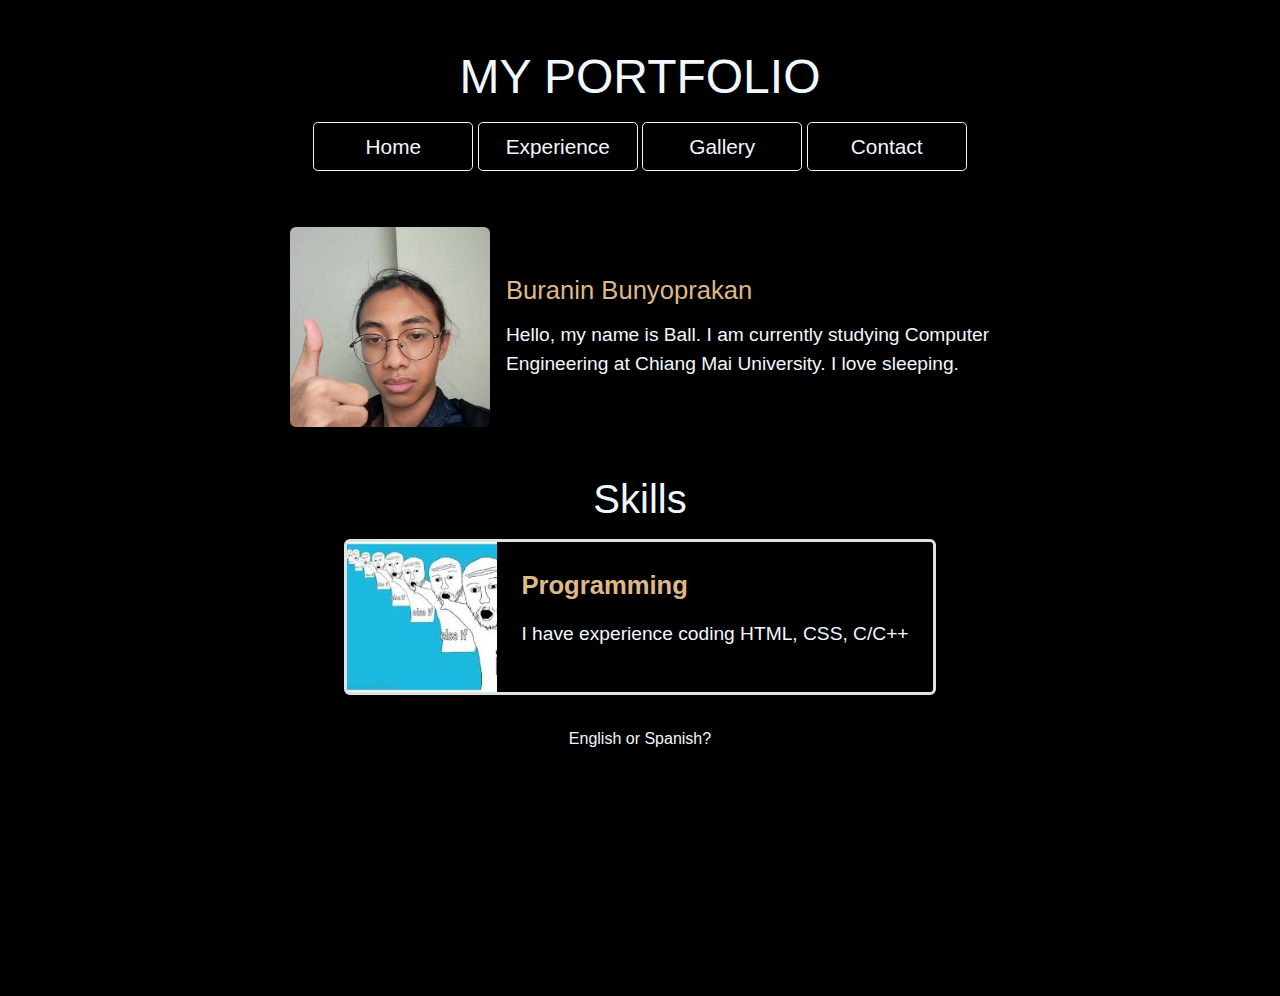
<file: index.html>
<!DOCTYPE html>
<html lang="en">
<head>
    <meta charset="UTF-8" />
    <meta name="viewport" content="width=device-width, initial-scale=1.0" />
    <title>My Portfolio</title>
    <link href="https://cdn.jsdelivr.net/npm/bootstrap@5.3.3/dist/css/bootstrap.min.css" rel="stylesheet" integrity="sha384-QWTKZyjpPEjISv5WaRU9OFeRpok6YctnYmDr5pNlyT2bRjXh0JMhjY6hW+ALEwIH" crossorigin="anonymous">
    <link rel="stylesheet" href="./css/style.css">
    <link rel="stylesheet" href="./images/">
</head>
<body class="backgroundWeb my-5">
    <div class="container text-center gap-3">
        <h1 class="head">My Portfolio</h1>
        <div>
          <a class="btn" id="home" href="index.html">Home</a>
          <a class="btn" id="experience" href="Ecperience.html">Experience</a>
          <a class="btn" id="gallery" href="Gallery.html">Gallery</a>
          <a class="btn" id="contact" href="Contact.html">Contact</a>
        </div>
    </div>

    <div class="d-flex justify-content-center align-items-center mx-auto gap-3 my-5 transitionInSecond " style="max-width: 700px">
      <div>
        <img src="./images/pfp.jpg" class="rounded" width="200" height="200" style="object-fit: cover">
      </div>
      <div class="">
        <div class="display-5 mb-3 texth">Buranin Bunyoprakan</div>
        <div class="textp">
          Hello, my name is Ball. I am currently studying Computer Engineering at Chiang Mai University. I love sleeping.
        </div>
      </div>
    </div>

    <div>
      <h1 class="text-center transitionInFirst">Skills</h1>
      <div style="max-width: 700px " class="mx-auto px-3 d-flex justify-content-center align-items-center mx-auto gap-3 my-3 transitionInSecond">
          <div class="d-flex border border-3 mb-3 shadow-sm rounded" >
              <div class="my-rounded-left">
                  <img src="./images/iff.jpg" width="150px" height="150px" style="object-fit: cover" class="my-rounded-left d-none d-sm-block">
              </div>
              <div class="p-4">
                  <p class="fw-semibold texth">Programming</p>
                  <span class="textp">
                      I have experience coding HTML, CSS, C/C++
                  </span>
              </div>
          </div>
      </div>
  </div>
  <div class="end text-center mt-auto">English or Spanish?</div>
</body>
</html>
</file>
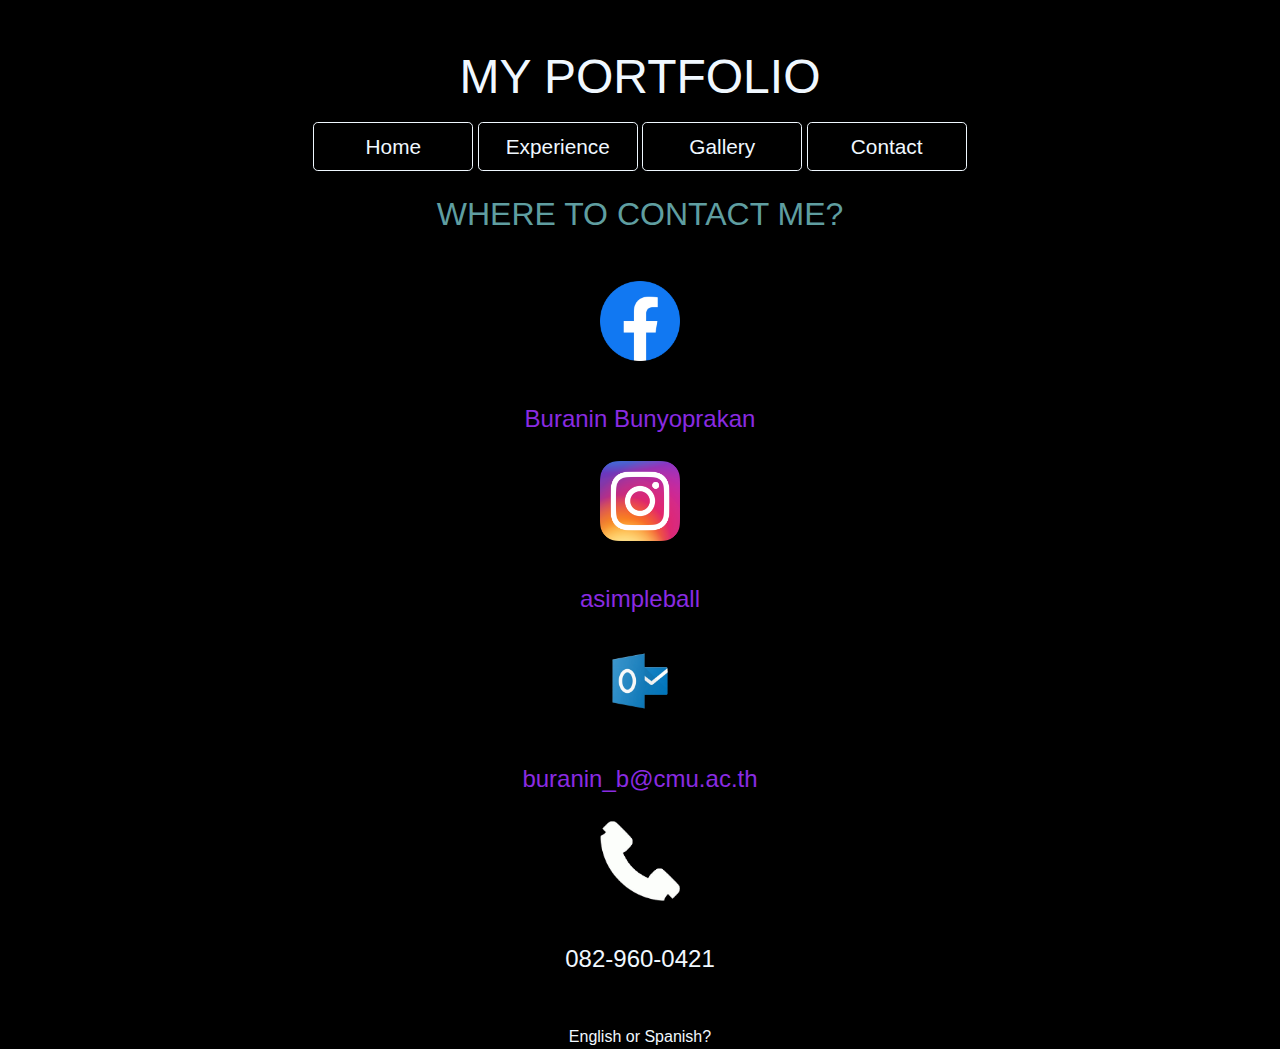
<file: Contact.html>
<!DOCTYPE html>
<html lang="en">
<head>
    <meta charset="UTF-8">
    <meta name="viewport" content="width=device-width, initial-scale=1.0">
    <title>My Portfolio</title>
    <link href="https://cdn.jsdelivr.net/npm/bootstrap@5.3.3/dist/css/bootstrap.min.css" rel="stylesheet" integrity="sha384-QWTKZyjpPEjISv5WaRU9OFeRpok6YctnYmDr5pNlyT2bRjXh0JMhjY6hW+ALEwIH" crossorigin="anonymous">
    <link rel="stylesheet" href="./css/style.css">
    <link rel="stylesheet" href="./images/">
</head>
<body class="backgroundWeb my-5">
    <div class="container text-center">
        <h1 class="head">My Portfolio</h1>
        <div>
          <a class="btn" id="home" href="index.html">Home</a>
          <a class="btn" id="experience" href="Ecperience.html">Experience</a>
          <a class="btn" id="gallery" href="Gallery.html">Gallery</a>
          <a class="btn" id="contact" href="Contact.html">Contact</a>
        </div>
        <div class="">
            <h1 class="smallhead text-center transitionInFirst mb-5">Where to contact me?</h1>
            <div class="transitionInSecond">
                <div class="smallgap my-4">
                    <img class="icons img-fluid" src="./images/face.png" alt="facebook"><br>
                    <a target="_blank" class="link fs-4" id="contact" href="https://www.facebook.com/profile.php?id=100014497811783">Buranin Bunyoprakan</a>
                </div>
                <div class="smallgap my-4">
                    <img class="icons img-fluid" src="./images/ig.png" alt="instagram"><br>
                    <a target="_blank" class="link fs-4" id="contact" href="https://www.instagram.com/asimpleball/">asimpleball</a>
                </div>
                <div class="smallgap my-4">
                    <img class="icons img-fluid" src="./images/outlook.png" alt="outlook"><br>
                    <a class="link fs-4" id="contact" href="mailto:buranin_b@cmu.ac.th">buranin_b@cmu.ac.th</a>
                </div>
                <div class="smallgap my-4">
                    <img class="icons img-fluid" src="./images/call.png" alt="call"><br>
                    <p class="textp fs-4">082-960-0421</p>
                </div>
            </div>
        </div>
        <div class="end mt-5">English or Spanish?</div>
    </div>
</body>
</html>
</file>
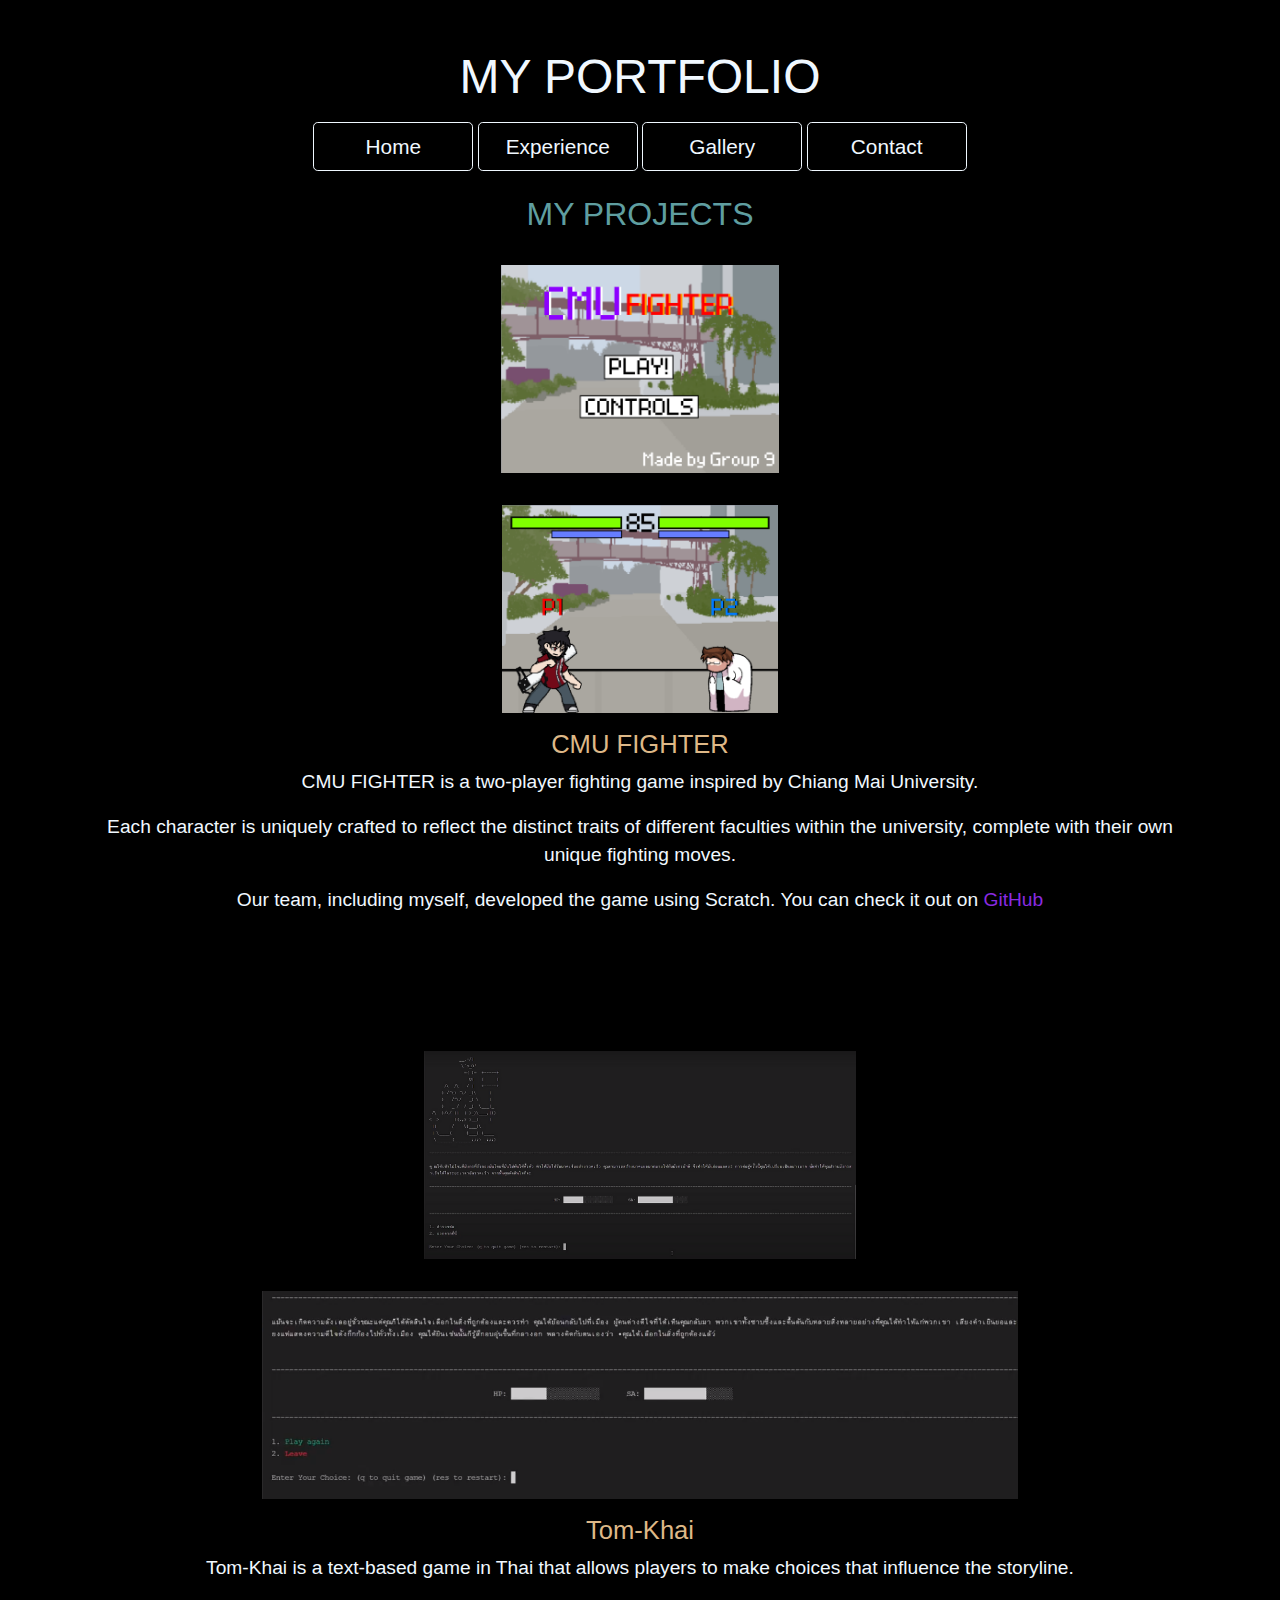
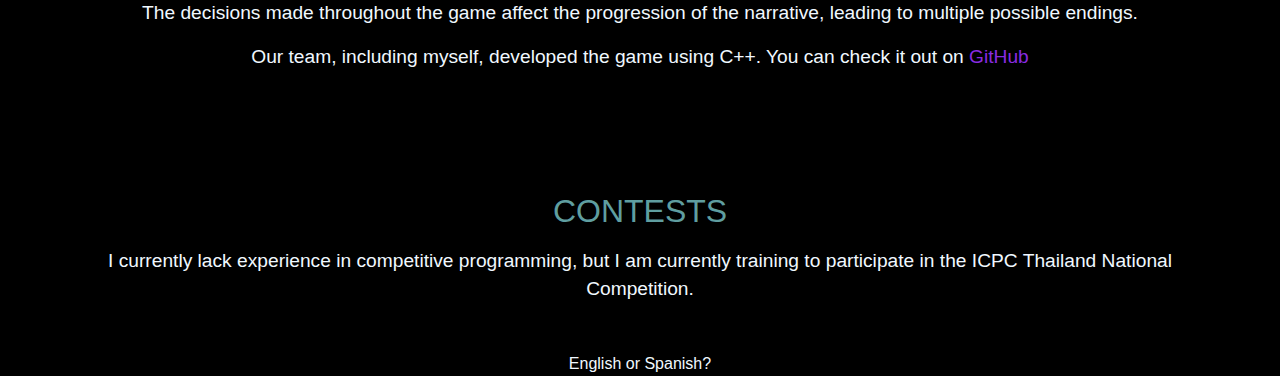
<file: Ecperience.html>
<!DOCTYPE html>
<html lang="en">
<head>
    <meta charset="UTF-8">
    <meta name="viewport" content="width=device-width, initial-scale=1.0">
    <title>My Portfolio</title>
    <link href="https://cdn.jsdelivr.net/npm/bootstrap@5.3.3/dist/css/bootstrap.min.css" rel="stylesheet" integrity="sha384-QWTKZyjpPEjISv5WaRU9OFeRpok6YctnYmDr5pNlyT2bRjXh0JMhjY6hW+ALEwIH" crossorigin="anonymous">
    <link rel="stylesheet" href="./css/style.css">
    <link rel="stylesheet" href="./images/">
</head>
<body class="backgroundWeb my-5">
    <div class="container ">
        <h1 class="head text-center">My Portfolio</h1>
        <div class="text-center">
          <a class="btn" id="home" href="index.html">Home</a>
          <a class="btn" id="experience" href="Ecperience.html">Experience</a>
          <a class="btn" id="gallery" href="Gallery.html">Gallery</a>
          <a class="btn" id="contact" href="Contact.html">Contact</a>
        </div>
        <div>
        <h1 class="smallhead text-center transitionInFirst">My Projects</h1>
        <div class="text-center transitionInSecond">
            <img id="exp" class="images img-fluid" src="./images/2.png" alt="CMU FIGHTER1">
            <img id="exp" class="images img-fluid" src="./images/1.png" alt="CMU FIGHTER2">
            <h2 class="texth">CMU FIGHTER</h2>
            <p class="textp">CMU FIGHTER is a two-player fighting game inspired by Chiang Mai University.</p>
            <p class="textp">Each character is uniquely crafted to reflect the distinct traits of different faculties within the university, complete with their own unique fighting moves.</p>
            <p class="textp">Our team, including myself, developed the game using Scratch. You can check it out on <a class="link" href="https://github.com/BallballTH/Project-G9-66">GitHub</a></p>
            <br>
        </div>
        <div class="gap text-center transitionInFirst">
            <img id="exp" class="images img-fluid" src="./images/3.webp" alt="Tom-Khai">
            <img id="exp" class="images img-fluid" src="./images/4.webp" alt="Tom-Khai">
            <h2 class="texth">Tom-Khai</h2>
            <p class="textp">Tom-Khai is a text-based game in Thai that allows players to make choices that influence the storyline.</p>
            <p class="textp">The decisions made throughout the game affect the progression of the narrative, leading to multiple possible endings.</p>
            <p class="textp">Our team, including myself, developed the game using C++. You can check it out on <a class="link" href="https://github.com/BallballTH/Tom-Khai">GitHub</a></p>
            <br>
        </div>
        </div>

        <div class="text-center ">
            <h1 class="smallhead text-center transitionInFirst">Contests</h1>
            <p class="textp">I currently lack experience in competitive programming, but I am currently training to participate in the ICPC Thailand National Competition.</p>
        </div>
        <div class="end text-center mt-5">English or Spanish?</div>
    </div>
</body>
</html>
</file>
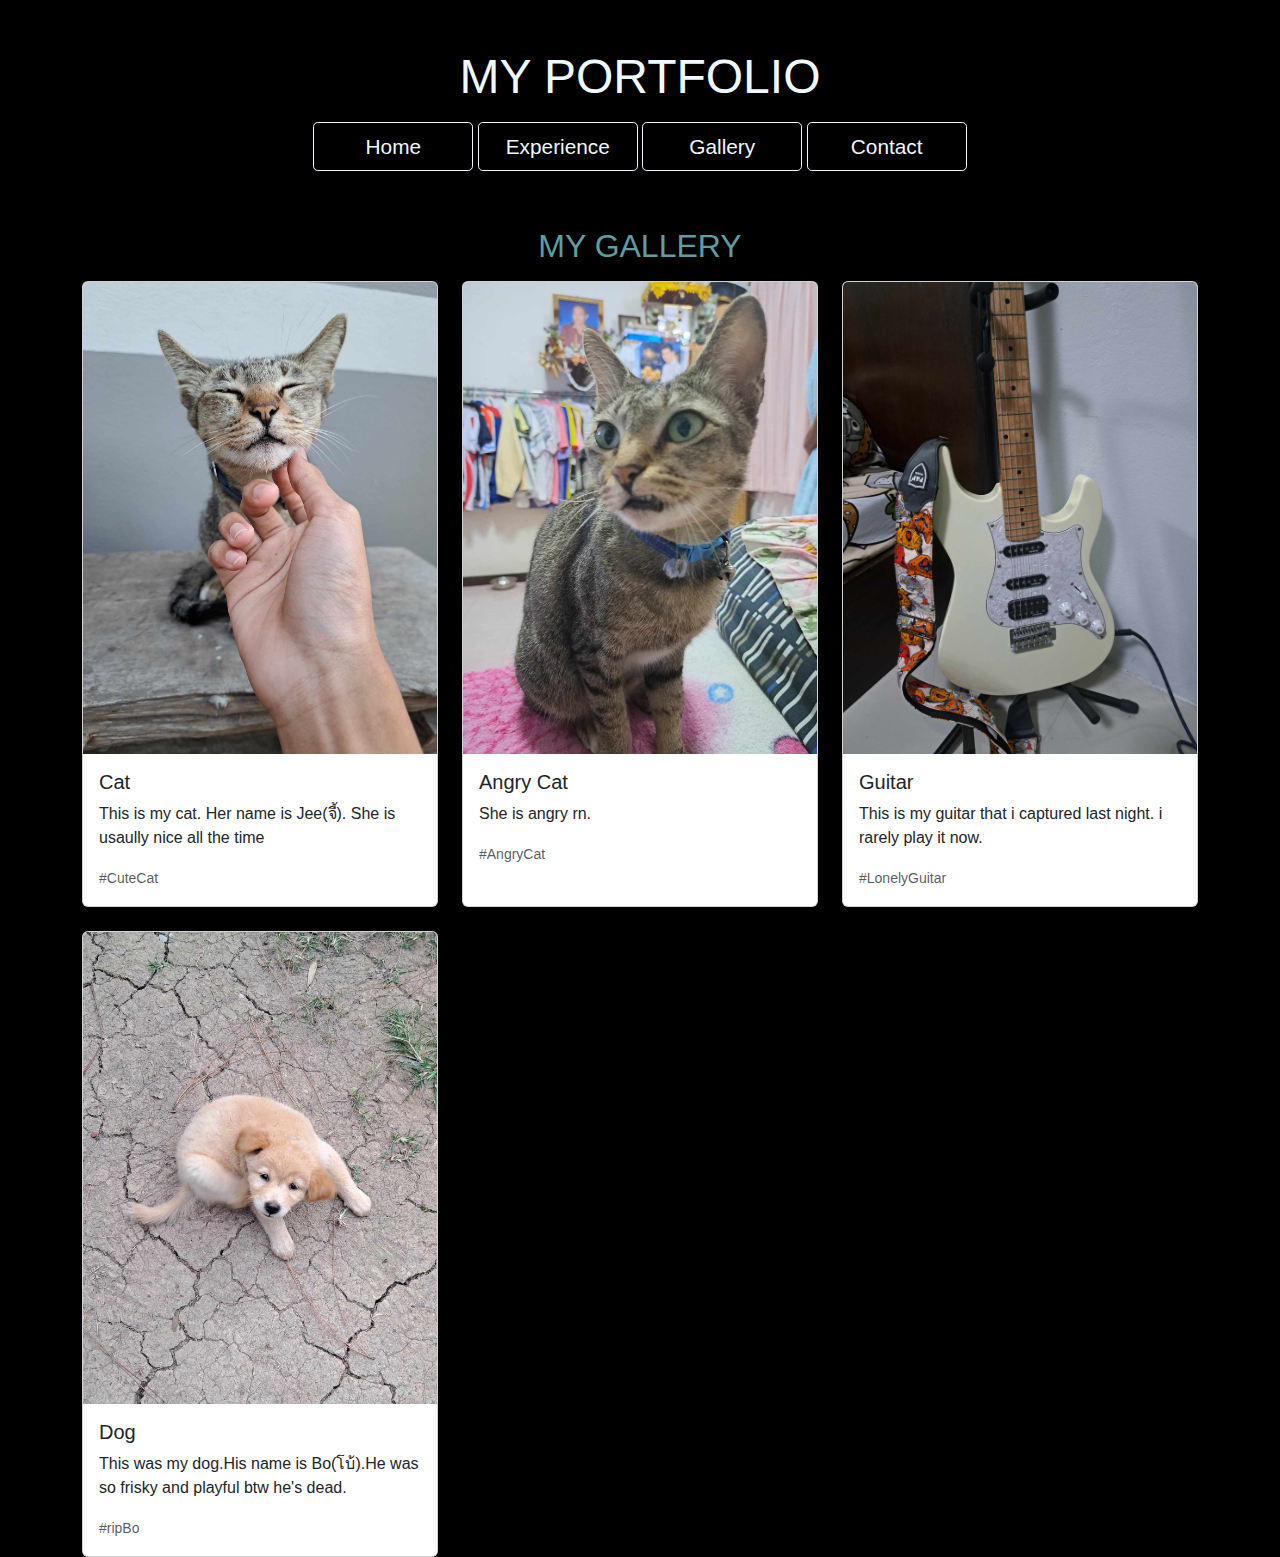
<file: Gallery.html>
<!DOCTYPE html>
<html lang="en">
<head>
    <meta charset="UTF-8" />
    <meta name="viewport" content="width=device-width, initial-scale=1.0" />
    <title>My Portfolio</title>
    <link href="https://cdn.jsdelivr.net/npm/bootstrap@5.3.3/dist/css/bootstrap.min.css" rel="stylesheet" integrity="sha384-QWTKZyjpPEjISv5WaRU9OFeRpok6YctnYmDr5pNlyT2bRjXh0JMhjY6hW+ALEwIH" crossorigin="anonymous">
    <link rel="stylesheet" href="./css/style.css">
    <link rel="stylesheet" href="./images/">
</head>
<body class="backgroundWeb my-5">

    <div class="container text-center gap-3 mt-5">
        <h1 class="head">My Portfolio</h1>
        <div>
          <a class="btn" id="home" href="index.html">Home</a>
          <a class="btn" id="experience" href="Ecperience.html">Experience</a>
          <a class="btn" id="gallery" href="Gallery.html">Gallery</a>
          <a class="btn" id="contact" href="Contact.html">Contact</a>
        </div>
    </div>

    <div class="container mt-5 transitionInFirst">
        <h1 class="smallhead text-center transitionInFirst">My Gallery</h1>
        <div class="row row-cols-1 row-cols-md-2 row-cols-lg-3 g-4">
            <!-- Card 1 -->
            <div class="col">
                <div class="card h-100">
                    <img src="./images/cat1.jpg" class="card-img-top " alt="...">
                    <div class="card-body">
                        <h5 class="card-title">Cat</h5>
                        <p class="card-text">This is my cat. Her name is Jee(จี้). She is usaully nice all the time</p>
                        <p class="card-text"><small class="text-muted">#CuteCat</small></p>
                    </div>
                </div>
            </div>

            <!-- Card 2 -->
            <div class="col">
                <div class="card h-100">
                    <img src="./images/cat2.jpg" class="card-img-top" alt="...">
                    <div class="card-body">
                        <h5 class="card-title">Angry Cat</h5>
                        <p class="card-text">She is angry rn.</p>
                        <p class="card-text"><small class="text-muted">#AngryCat</small></p>
                    </div>
                </div>
            </div>

            <!-- Card 3 -->
            <div class="col">
                <div class="card h-100">
                    <img src="./images/guitar.jpg" class="card-img-top" alt="...">
                    <div class="card-body">
                        <h5 class="card-title">Guitar</h5>
                        <p class="card-text">This is my guitar that i captured last night. i rarely play it now.</p>
                        <p class="card-text"><small class="text-muted">#LonelyGuitar</small></p>
                    </div>
                </div>
            </div>

            <!-- Card 4 -->
            <div class="col">
                <div class="card h-100">
                    <img src="./images/boo2.jpg" class="card-img-top" alt="...">
                    <div class="card-body">
                        <h5 class="card-title">Dog</h5>
                        <p class="card-text">This was my dog.His name is Bo(โบ้).He was so frisky and playful btw he's dead.</p>
                        <p class="card-text"><small class="text-muted">#ripBo</small></p>
                    </div>
                </div>
            </div>
        </div>
    </div>
</body>
</html>
</file>
<file: css/style.css>
body {
  font-family: 'Franklin Gothic Medium', 'Arial Narrow', Arial, sans-serif;
  color: aliceblue;
  margin: 0;
  padding: 0;
}

.backgroundWeb {
  background-color: black;
  background-size: cover;
  background-repeat: no-repeat;
  height: 100vh;
}

.head {
  text-transform: uppercase;
  font-size: 3rem;
  margin: 0.5rem;
  color: aliceblue;
}

.smallhead {
  color: cadetblue;
  text-transform: uppercase;
  font-size: 2rem; 
  margin: 1rem; 
}

.btn {
  color: aliceblue;
  border: 0.1rem solid; 
  border-radius: 0.3rem; 
  border-color: aliceblue;
  padding: 0.5rem; 
  width: 10rem; 
  font-size: 1.3rem; 
  text-align: center;
  text-decoration: none;
  margin: 0.5rem auto; 
  transition: all 0.3s ease;
}

.btn:hover#home {
  transform: translateY(-10px);
  background-color: rgb(252, 255, 63);
  color: rgb(0, 0, 0);
}

.btn:hover#experience {
  transform: translateY(-10px);
  background-color: rgb(3, 238, 73);
  color: rgb(0, 0, 0);
}

.btn:hover#contact {
  transform: translateY(-10px);
  background-color: rgb(0, 36, 241);
  color: rgb(0, 0, 0);
}

.btn:hover#gallery {
  transform: translateY(-10px);
  background-color: rgb(174, 33, 218);
  color: rgb(0, 0, 0);
}

.images {
  display: block;
  max-height: 15rem; 
  height: auto;
  margin: 0 auto;
  padding: 1rem 0; 
}

.link{
  color: blueviolet;
  text-decoration: none;
}

.icons {
  height: 5rem; 
  display: block;
  margin: 1rem auto; 
}

.textp {
  font-size: 1.2rem; 
  color: aliceblue;
}

.texth {
  font-size: 1.6rem; 
  color:burlywood;
}


.gap {
  margin: 5rem 0;
}

.end {
  margin: 2rem;
  color: aliceblue;
}

.transitionInFirst {
  animation: transitionIn 0.5s;
}

.transitionInSecond {
  animation: transitionIn 0.75s;
}

@keyframes transitionIn {
  from {
    opacity: 0;
    transform: translateX(-1rem); 
  }
  to {
    opacity: 1;
    transform: translateX(0);
  }
}

.smallgap {
  margin-bottom: 1rem; 
}
</file>
